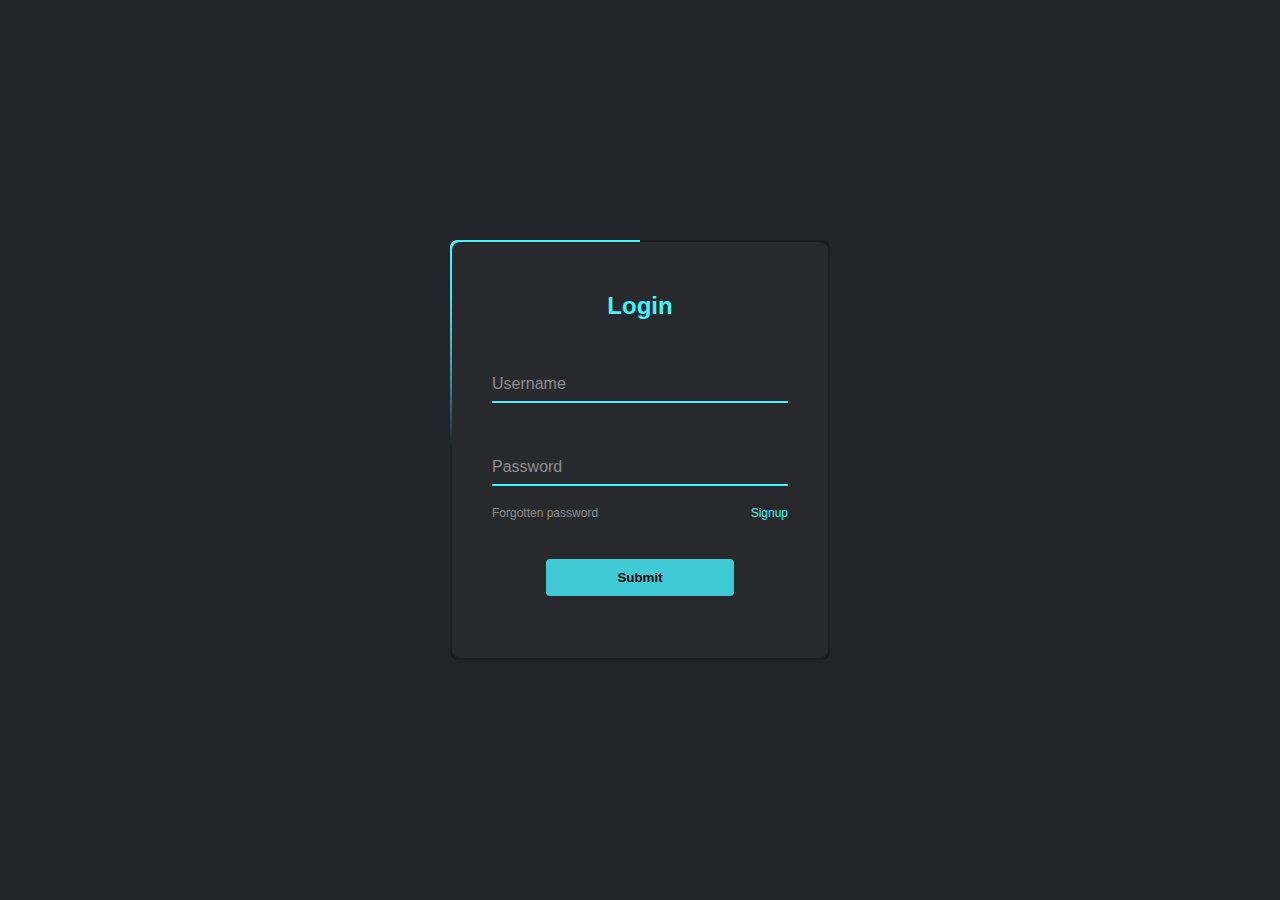
<file: classic.html>
<!DOCTYPE html>
<html lang="en">
<head>

    <!--META TAGS-->
    <meta charset="UTF-8">
    <meta http-equiv="X-UA-Compatible" content="IE=edge">
    <meta name="viewport" content="width=device-width, initial-scale=1.0">
    <meta property="og:title" content="How to make a classic registration form">
    <meta property="og:url" content="https://dankells.github.io/carmia/classic.html">
    <meta property="og:type" content="website">

    <title>How to make a classic registration form</title>

    <!--EXTERNAL LINKS-->
    <link rel="stylesheet" href="classic.css">
    <link rel="shortcut icon" href="images/mobius_animation_ring.gif" type="image/gif">
</head>
<body>
    <div class="box">
        <div class="form">
            <h2>Login</h2>
            <div class="inputBx">
                <input type="text" name="username" id="username" required>
                <span>Username</span>
                <i></i>
            </div>
            <div class="inputBx">
                <input type="password" name="password" id="password" required>
                <span>Password</span>
                <i></i>
            </div>
            <div class="links">
                <a href="">Forgotten password</a>
                <a href="">Signup</a>
            </div>
            <input type="submit" value="Submit">
        </div>
    </div>
    
</body>
</html>
</file>
<file: classic.css>
*{
    margin: 0;
    padding: 0;
    box-sizing: border-box;
    font-family: Arial, Helvetica, sans-serif;
}

:root{
    --body-bg: #232429;
    --box-bg: #1c1c1c;
    --amination-bg: #45f3ff;
    --form-bg: #28292d;
}

body{
    background: var(--body-bg);
    display: flex;
    justify-content: center;
    align-items: center;
    min-height: 100vh;
}

.box{
    background: var(--box-bg);
    width: 380px;
    height: 420px;
    position: relative;
    border-radius: 8px;
    overflow: hidden;
}

.box::before{
    content: '';
    position: absolute;
    top: -50%;
    left: -50%;
    background: linear-gradient(0deg, transparent, #45f3ff, #45f3ff);
    width: 380px;
    height: 420px;
    animation: animate 6s linear infinite;
    transform-origin: bottom right;
}

.box::after{
    content: '';
    position: absolute;
    top: -50%;
    left: -50%;
    background: linear-gradient(0deg, transparent, #45f3ff, #45f3ff);
    width: 380px;
    height: 420px;
    animation: animate 6s linear infinite;
    transform-origin: bottom right;
    animation-delay: -3s;
}

@keyframes animate {
    0%{
        transform: rotate(0deg);
    }
    100%{
        transform: rotate(360deg);
    }
}



.form{
    position: absolute;
    inset: 2px;
    background: var(--form-bg);
    z-index: 10;
    border-radius: 8px;
    display: flex;
    flex-direction: column;
    padding: 50px 40px;
    max-width: 380px;
}

.form h2{
    color: var(--amination-bg);
    text-align: center;
}

.inputBx{
    position: relative;
    max-width: 300px;
    margin-top: 35px;
}

.inputBx input{
    position: relative;
    width: 100%;
    padding: 20px 10px 10px;
    background: transparent;
    border: none;
    outline: none;
    color: var(--body-bg);
    font-size: 1em;
    letter-spacing: 0.05em;
    z-index: 10;
    font-weight: 500;
    text-transform: capitalize;
    margin: 0 1px;
}

.form span{
    position: absolute;
    left: 0;
    color: #8f8f8f;
    padding: 20px 0px 10px;
    transition: 0.5s;
    font-size: 1em;
    pointer-events: none;
    top: 0;
}

.form input:valid ~ span, .form input:focus ~ span{
    transform: translate(0px, -40px);
    color: var(--amination-bg);
    font-size: 0.75em;
}

.form i{
    position: absolute;
    left: 0;
    bottom: 0;
    width: 100%;
    height: 2px;
    background: var(--amination-bg);
    border-radius: 4px;
    transition: 0.5s;
    pointer-events: none;
    z-index: 9;
}

.form input:valid ~ i, .form input:focus ~ i {
    height: 48px;
}

.links{
    display: flex;
    justify-content: space-between;
}

.links a{
    margin: 20px 0;
    color: #8f8f8f;
    text-decoration: none;
    font-size: 0.75em;
    transition: 0.3s;
}

.links a:hover, .links a:nth-child(2){
    color: var(--amination-bg);
}

input[type="submit"] {
    border: none;
    outline: none;
    background: var(--amination-bg);
    padding: 11px 25px;
    width: 50%;
    margin-top: 20px;
    font-weight: bold;
    border-radius: 4px;
    cursor: pointer;
    position: absolute;
    bottom: 15%;
    left: 50%;
    transform: translateX(-50%);
    opacity: 0.8;
}

input[type="submit"]:active, input[type="submit"]:hover{
    opacity: 1;
}

/*MEDIA QUERIES*/
/*
@media (max-width: 450px) {
    .box{
        width: 300px;
    }

    .form{
        padding: 50px 15px;
        text-align: center;
    }

    .inputBx{
        width: 260px;
    }
}

@media (max-width: 300px) {
    .box{
        width: 220px;
    }

    .form{
        padding: 50px 10px;
    }

    .inputBx{
        width: 200px;
    }
}
</file>
